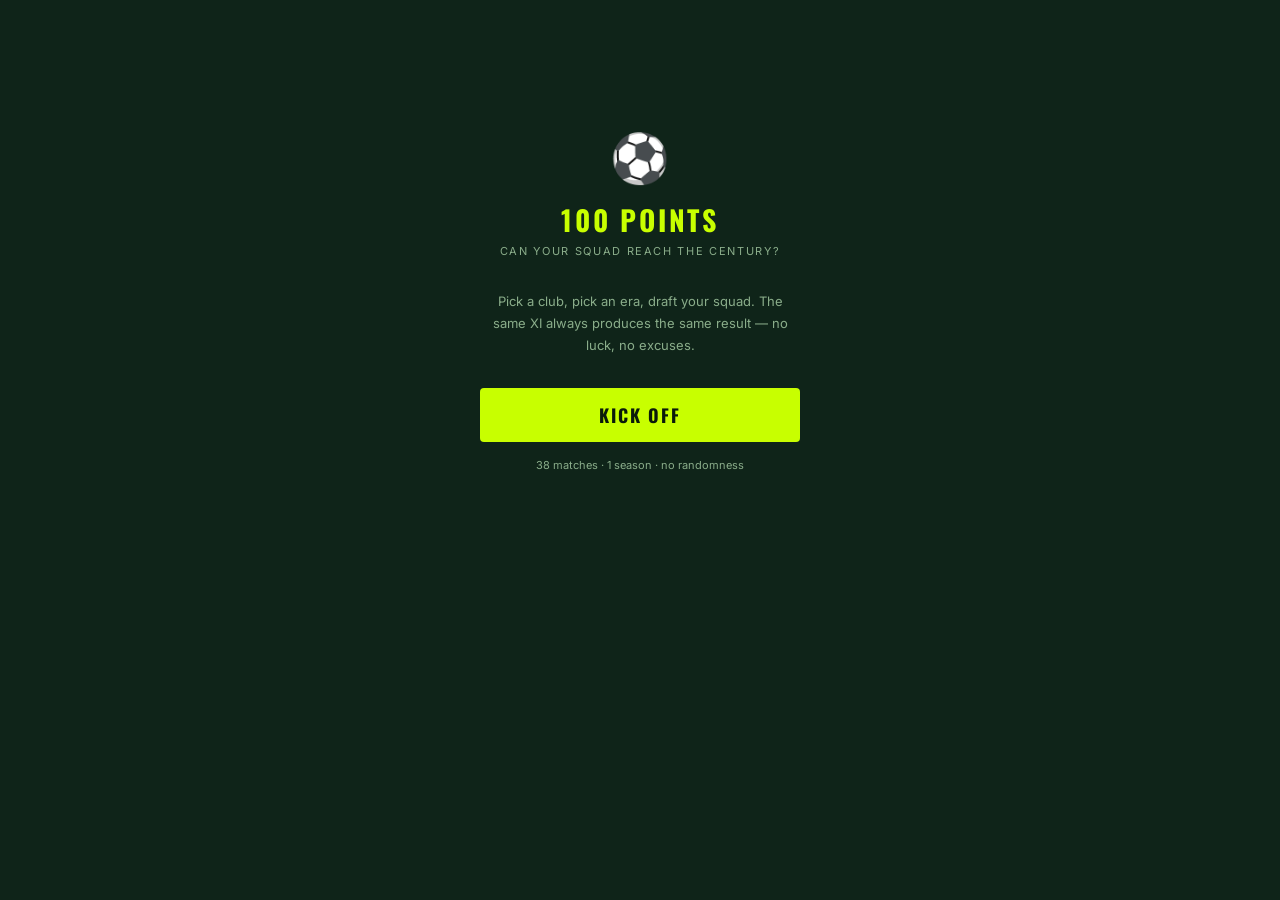
<file: Index.html>
<!DOCTYPE html>
<html>
<head>
<style>
  @import url('https://fonts.googleapis.com/css2?family=Oswald:wght@400;500;600;700&family=Inter:wght@400;500;600&display=swap');
  *{box-sizing:border-box;margin:0;padding:0}
  :root{
    --green:#1a3a2a;--green2:#0f2419;--accent:#c8ff00;--accent2:#a8d400;
    --card-bg:#1e2d20;--card-border:#2e4a30;--text:#f0f4f0;--muted:#8aad8a;
    --gold:#ffd700;--silver:#b0b8c1;--red:#e05555;--blue:#5599e0;
  }
  body{font-family:'Inter',sans-serif;background:var(--green2);color:var(--text);min-height:600px;overflow-x:hidden}
  .screen{display:none;flex-direction:column;align-items:center;padding:24px 16px;min-height:600px;animation:fadeIn 0.4s ease}
  .screen.active{display:flex}
  @keyframes fadeIn{from{opacity:0;transform:translateY(12px)}to{opacity:1;transform:translateY(0)}}
  @keyframes spin{from{transform:rotate(0)}to{transform:rotate(360deg)}}
  @keyframes pulse{0%,100%{transform:scale(1)}50%{transform:scale(1.08)}}
  @keyframes countUp{from{opacity:0;transform:scale(0.7)}to{opacity:1;transform:scale(1)}}
  h1{font-family:'Oswald',sans-serif;letter-spacing:0.05em;text-transform:uppercase}
  .logo{font-family:'Oswald',sans-serif;font-size:28px;font-weight:700;color:var(--accent);letter-spacing:0.1em;text-align:center;margin-bottom:4px}
  .logo-sub{font-size:11px;color:var(--muted);letter-spacing:0.15em;text-transform:uppercase;text-align:center;margin-bottom:32px}
  .big-btn{background:var(--accent);color:#0a1a0a;font-family:'Oswald',sans-serif;font-size:18px;font-weight:700;letter-spacing:0.1em;text-transform:uppercase;border:none;padding:14px 40px;border-radius:4px;cursor:pointer;transition:all 0.15s;width:100%;max-width:320px}
  .big-btn:hover{background:var(--accent2);transform:translateY(-1px)}
  .big-btn:active{transform:scale(0.98)}
  .spin-box{background:var(--card-bg);border:2px solid var(--card-border);border-radius:8px;padding:40px 32px;text-align:center;width:100%;max-width:380px;margin:16px 0}
  .spin-label{font-size:11px;color:var(--muted);letter-spacing:0.15em;text-transform:uppercase;margin-bottom:12px}
  .spin-value{font-family:'Oswald',sans-serif;font-size:40px;font-weight:700;color:var(--accent);min-height:52px;display:flex;align-items:center;justify-content:center;letter-spacing:0.05em}
  .spin-value.spinning{animation:spin 0.15s linear infinite}
  .reroll-btn{background:transparent;border:1px solid var(--card-border);color:var(--muted);font-size:12px;letter-spacing:0.1em;text-transform:uppercase;padding:8px 20px;border-radius:4px;cursor:pointer;margin-top:12px;transition:all 0.2s}
  .reroll-btn:hover:not(:disabled){border-color:var(--accent);color:var(--accent)}
  .reroll-btn:disabled{opacity:0.3;cursor:not-allowed}
  .reroll-btn.used{opacity:0.25;cursor:not-allowed;text-decoration:line-through}
  .flag{font-size:28px;display:block;margin-bottom:8px}
  .cards-grid{display:grid;grid-template-columns:repeat(5,1fr);gap:10px;width:100%;max-width:720px;margin:16px 0}
  .p-card{background:var(--card-bg);border:1.5px solid var(--card-border);border-radius:8px;padding:10px 8px;cursor:pointer;transition:all 0.2s;position:relative;user-select:none}
  .p-card:hover{border-color:var(--accent);transform:translateY(-2px)}
  .p-card.selected{border-color:var(--accent);background:#1e3020;box-shadow:0 0 0 2px var(--accent)}
  .p-card.selected::after{content:'✓';position:absolute;top:4px;right:6px;color:var(--accent);font-size:14px;font-weight:700}
  .p-card.locked{opacity:0.4;cursor:not-allowed;pointer-events:none}
  .pos-badge{font-size:9px;font-weight:700;letter-spacing:0.1em;padding:2px 6px;border-radius:3px;display:inline-block;margin-bottom:6px}
  .pos-GK{background:#e08020;color:#fff}.pos-DEF{background:#205090;color:#fff}
  .pos-MID{background:#206020;color:#fff}.pos-ATT{background:#902020;color:#fff}
  .p-name{font-family:'Oswald',sans-serif;font-size:13px;font-weight:600;line-height:1.2;margin-bottom:8px;min-height:32px}
  .p-stats{font-size:10px;color:var(--muted);line-height:1.8}
  .stat-bar-row{display:flex;align-items:center;gap:4px;margin-bottom:1px}
  .stat-key{width:12px;font-size:9px;color:var(--muted)}
  .stat-bar{height:3px;border-radius:2px;background:#2a4030;flex:1}
  .stat-fill{height:100%;border-radius:2px;background:var(--accent);transition:width 0.3s}
  .formation{display:grid;grid-template-rows:auto auto auto auto;gap:8px;width:100%;max-width:400px;margin:12px 0}
  .form-row{display:flex;justify-content:center;gap:12px}
  .slot{width:72px;height:72px;border:1.5px dashed var(--card-border);border-radius:8px;display:flex;flex-direction:column;align-items:center;justify-content:center;font-size:10px;color:var(--muted);cursor:pointer;transition:all 0.2s;position:relative}
  .slot.filled{border-style:solid;border-color:var(--accent);background:var(--card-bg)}
  .slot.filled .slot-label{display:none}
  .slot-player{font-family:'Oswald',sans-serif;font-size:11px;font-weight:600;color:var(--text);text-align:center;line-height:1.2;padding:4px}
  .slot-pos{font-size:9px;color:var(--muted)}
  .slot-remove{position:absolute;top:2px;right:4px;font-size:10px;color:var(--red);cursor:pointer;background:transparent;border:none;padding:0}
  .info-bar{background:var(--card-bg);border:1px solid var(--card-border);border-radius:6px;padding:10px 16px;font-size:12px;color:var(--muted);text-align:center;margin:8px 0;max-width:720px;width:100%}
  .info-bar span{color:var(--accent);font-weight:600}
  .points-display{font-family:'Oswald',sans-serif;font-size:96px;font-weight:700;color:var(--accent);line-height:1;animation:countUp 0.6s cubic-bezier(0.175,0.885,0.32,1.275);letter-spacing:-2px}
  .grade-badge{font-family:'Oswald',sans-serif;font-size:24px;font-weight:700;padding:8px 28px;border-radius:4px;letter-spacing:0.1em;margin:12px 0}
  .grade-perfect{background:#c8ff00;color:#0a1a0a}
  .grade-legendary{background:#ffd700;color:#0a1a0a}
  .grade-elite{background:#5599e0;color:#fff}
  .grade-great{background:#2e7d32;color:#fff}
  .grade-average{background:#5a5a30;color:#ddd}
  .grade-poor{background:#4a1a1a;color:#ddd}
  .result-row{display:flex;justify-content:space-between;padding:10px 0;border-bottom:1px solid var(--card-border);font-size:14px;max-width:360px;width:100%}
  .result-row:last-child{border-bottom:none}
  .result-key{color:var(--muted)}
  .result-val{font-weight:600;font-family:'Oswald',sans-serif;font-size:16px;letter-spacing:0.05em}
  .pitch-bg{background:repeating-linear-gradient(180deg,var(--green) 0px,var(--green) 20px,var(--green2) 20px,var(--green2) 40px);width:100%;max-width:400px;border-radius:12px;padding:16px;margin:8px 0}
  .section-title{font-family:'Oswald',sans-serif;font-size:13px;font-weight:600;color:var(--muted);letter-spacing:0.15em;text-transform:uppercase;margin-bottom:12px;text-align:center}
  .needs-badge{background:var(--card-bg);border:1px solid var(--accent);color:var(--accent);font-size:10px;padding:3px 8px;border-radius:3px;letter-spacing:0.05em;display:inline-block;margin:2px}
  .country-label{font-size:10px;color:var(--muted);letter-spacing:0.1em;text-transform:uppercase;margin-top:4px}
</style>
</head>
<body>

<div id="s-home" class="screen active">
  <div style="flex:1;display:flex;flex-direction:column;align-items:center;justify-content:center;width:100%">
    <div style="font-size:48px;margin-bottom:12px">⚽</div>
    <div class="logo">100 POINTS</div>
    <div class="logo-sub">Can your squad reach the century?</div>
    <p style="font-size:13px;color:var(--muted);max-width:300px;text-align:center;line-height:1.7;margin-bottom:32px">Pick a club, pick an era, draft your squad. The same XI always produces the same result — no luck, no excuses.</p>
    <button class="big-btn" onclick="startGame()">KICK OFF</button>
    <div style="margin-top:16px;font-size:11px;color:var(--muted);text-align:center">38 matches · 1 season · no randomness</div>
  </div>
</div>

<div id="s-club" class="screen">
  <div class="logo" style="font-size:22px;margin-bottom:4px">SPIN YOUR CLUB</div>
  <div class="logo-sub">Step 1 of 2</div>
  <div class="spin-box">
    <div class="spin-label">Your Club</div>
    <div class="spin-value" id="club-display">?</div>
    <div class="country-label" id="club-country"></div>
  </div>
  <button class="big-btn" id="spin-club-btn" onclick="spinClub()" style="margin-bottom:12px">SPIN CLUB</button>
  <button class="reroll-btn" id="reroll-club-btn" onclick="rerollClub()" disabled>↺ Reroll (1 use)</button>
  <button class="big-btn" id="next-era-btn" onclick="goToEra()" style="display:none;margin-top:16px">NEXT: SPIN ERA →</button>
</div>

<div id="s-era" class="screen">
  <div class="logo" style="font-size:22px;margin-bottom:4px">SPIN YOUR ERA</div>
  <div class="logo-sub" id="era-club-label"></div>
  <div class="spin-box">
    <div class="spin-label">Era</div>
    <div class="spin-value" id="era-display">?</div>
  </div>
  <button class="big-btn" id="spin-era-btn" onclick="spinEra()" style="margin-bottom:12px">SPIN ERA</button>
  <button class="reroll-btn" id="reroll-era-btn" onclick="rerollEra()" disabled>↺ Reroll (1 use)</button>
  <button class="big-btn" id="next-draft-btn" onclick="goToDraft()" style="display:none;margin-top:16px">DRAFT PLAYERS →</button>
</div>

<div id="s-draft" class="screen">
  <div class="logo" style="font-size:22px;margin-bottom:2px">PLAYER DRAFT</div>
  <div class="logo-sub" id="draft-label"></div>
  <div class="info-bar" id="draft-info">Select your <span>Starting XI</span> — 1 GK · 4 DEF · 3 MID · 3 ATT</div>
  <div class="cards-grid" id="cards-grid"></div>
  <button class="big-btn" id="draft-btn" onclick="goToBuild()" style="margin-top:8px;display:none">BUILD YOUR XI →</button>
</div>

<div id="s-build" class="screen">
  <div class="logo" style="font-size:22px;margin-bottom:2px">BUILD YOUR XI</div>
  <div class="logo-sub" id="build-label"></div>
  <div class="info-bar" id="needs-info"></div>

  <div style="display:flex;gap:16px;width:100%;max-width:720px;flex-wrap:wrap;justify-content:center">
    <div style="flex:1;min-width:260px">
      <div class="section-title" style="margin-top:12px">Pitch View</div>
      <div class="pitch-bg">
        <div class="formation" id="formation">
          <div class="form-row" id="row-ATT"></div>
          <div class="form-row" id="row-MID"></div>
          <div class="form-row" id="row-DEF"></div>
          <div class="form-row" id="row-GK"></div>
        </div>
      </div>
    </div>
    <div style="flex:1;min-width:260px">
      <div class="section-title" style="margin-top:12px">Available Players</div>
      <div id="bench-list" style="display:flex;flex-direction:column;gap:6px;max-height:400px;overflow-y:auto"></div>
    </div>
  </div>

  <button class="big-btn" id="simulate-btn" onclick="simulate()" style="margin-top:16px;display:none">PLAY THE SEASON →</button>
</div>

<div id="s-result" class="screen">
  <div class="logo" style="font-size:22px;margin-bottom:2px">SEASON COMPLETE</div>
  <div class="logo-sub" id="result-label"></div>

  <div class="points-display" id="result-points">0</div>
  <div id="result-grade" class="grade-badge"></div>
  <div style="font-size:13px;color:var(--muted);margin-bottom:20px" id="result-pts-label"></div>

  <div style="width:100%;max-width:360px;background:var(--card-bg);border:1px solid var(--card-border);border-radius:8px;padding:16px;margin-bottom:16px">
    <div class="result-row"><span class="result-key">Record</span><span class="result-val" id="result-record"></span></div>
    <div class="result-row"><span class="result-key">Club</span><span class="result-val" id="result-club"></span></div>
    <div class="result-row"><span class="result-key">Era</span><span class="result-val" id="result-era"></span></div>
    <div class="result-row"><span class="result-key">Attack</span><span class="result-val" id="result-atk"></span></div>
    <div class="result-row"><span class="result-key">Midfield</span><span class="result-val" id="result-mid"></span></div>
    <div class="result-row"><span class="result-key">Defence</span><span class="result-val" id="result-def"></span></div>
    <div class="result-row"><span class="result-key">Goalkeeper</span><span class="result-val" id="result-gk"></span></div>
  </div>

  <div id="xi-reveal" style="width:100%;max-width:720px;display:grid;grid-template-columns:repeat(5,1fr);gap:8px;margin-bottom:16px"></div>

  <button class="big-btn" onclick="playAgain()" style="margin-bottom:8px">PLAY AGAIN</button>
</div>

<script>
const CLUBS = [
  {name:"Manchester United",country:"England",flag:"🏴󠁧󠁢󠁥󠁮󠁧󠁿"},
  {name:"Manchester City",country:"England",flag:"🏴󠁧󠁢󠁥󠁮󠁧󠁿"},
  {name:"Liverpool",country:"England",flag:"🏴󠁧󠁢󠁥󠁮󠁧󠁿"},
  {name:"Arsenal",country:"England",flag:"🏴󠁧󠁢󠁥󠁮󠁧󠁿"},
  {name:"Chelsea",country:"England",flag:"🏴󠁧󠁢󠁥󠁮󠁧󠁿"},
  {name:"Tottenham Hotspur",country:"England",flag:"🏴󠁧󠁢󠁥󠁮󠁧󠁿"},
  {name:"Real Madrid",country:"Spain",flag:"🇪🇸"},
  {name:"Barcelona",country:"Spain",flag:"🇪🇸"},
  {name:"Atlético Madrid",country:"Spain",flag:"🇪🇸"},
  {name:"AC Milan",country:"Italy",flag:"🇮🇹"},
  {name:"Juventus",country:"Italy",flag:"🇮🇹"},
  {name:"Inter Milan",country:"Italy",flag:"🇮🇹"},
  {name:"Bayern Munich",country:"Germany",flag:"🇩🇪"},
  {name:"Borussia Dortmund",country:"Germany",flag:"🇩🇪"},
  {name:"Paris Saint-Germain",country:"France",flag:"🇫🇷"}
];

const ERAS = ["1960s","1970s","1980s","1990s","2000s","2010s","2020s"];

const DB = {
  "Manchester United":{
    "1960s":[
      {name:"Alex Stepney",pos:"GK",pace:55,shooting:20,passing:55,defending:80,physical:72},
      {name:"Shay Brennan",pos:"DEF",pace:64,shooting:35,passing:62,defending:78,physical:70},
      {name:"Bill Foulkes",pos:"DEF",pace:58,shooting:30,passing:58,defending:85,physical:82},
      {name:"Nobby Stiles",pos:"MID",pace:65,shooting:52,passing:68,defending:80,physical:78},
      {name:"Bobby Charlton",pos:"MID",pace:72,shooting:86,passing:88,defending:55,physical:74},
      {name:"George Best",pos:"ATT",pace:90,shooting:82,passing:78,defending:40,physical:70},
      {name:"Denis Law",pos:"ATT",pace:80,shooting:90,passing:68,defending:35,physical:78},
      {name:"David Herd",pos:"ATT",pace:72,shooting:80,passing:62,defending:38,physical:72},
      {name:"Tony Dunne",pos:"DEF",pace:68,shooting:28,passing:60,defending:80,physical:72},
      {name:"Pat Crerand",pos:"MID",pace:62,shooting:58,passing:78,defending:68,physical:72}
    ],
    "1990s":[
      {name:"Peter Schmeichel",pos:"GK",pace:52,shooting:25,passing:62,defending:90,physical:86},
      {name:"Gary Neville",pos:"DEF",pace:72,shooting:38,passing:72,defending:84,physical:76},
      {name:"Denis Irwin",pos:"DEF",pace:74,shooting:60,passing:74,defending:82,physical:72},
      {name:"Steve Bruce",pos:"DEF",pace:56,shooting:52,passing:62,defending:86,physical:82},
      {name:"Roy Keane",pos:"MID",pace:74,shooting:62,passing:80,defending:84,physical:90},
      {name:"Paul Scholes",pos:"MID",pace:68,shooting:80,passing:88,defending:60,physical:72},
      {name:"Ryan Giggs",pos:"ATT",pace:90,shooting:74,passing:84,defending:44,physical:76},
      {name:"Eric Cantona",pos:"ATT",pace:72,shooting:88,passing:80,defending:42,physical:82},
      {name:"Andy Cole",pos:"ATT",pace:86,shooting:88,passing:62,defending:28,physical:74},
      {name:"Ole Gunnar Solskjaer",pos:"ATT",pace:80,shooting:84,passing:68,defending:30,physical:66}
    ],
    "2000s":[
      {name:"Edwin van der Sar",pos:"GK",pace:48,shooting:22,passing:64,defending:88,physical:82},
      {name:"Gary Neville",pos:"DEF",pace:68,shooting:36,passing:70,defending:82,physical:72},
      {name:"Rio Ferdinand",pos:"DEF",pace:72,shooting:40,passing:74,defending:88,physical:80},
      {name:"Nemanja Vidic",pos:"DEF",pace:68,shooting:46,passing:62,defending:90,physical:88},
      {name:"Roy Keane",pos:"MID",pace:70,shooting:60,passing:78,defending:82,physical:88},
      {name:"Paul Scholes",pos:"MID",pace:66,shooting:80,passing:90,defending:58,physical:70},
      {name:"Cristiano Ronaldo",pos:"ATT",pace:93,shooting:88,passing:80,defending:30,physical:82},
      {name:"Wayne Rooney",pos:"ATT",pace:82,shooting:88,passing:78,defending:42,physical:84},
      {name:"Ryan Giggs",pos:"ATT",pace:84,shooting:72,passing:82,defending:42,physical:74},
      {name:"Ruud van Nistelrooy",pos:"ATT",pace:80,shooting:92,passing:64,defending:28,physical:78}
    ],
    "2010s":[
      {name:"David de Gea",pos:"GK",pace:50,shooting:22,passing:60,defending:91,physical:78},
      {name:"Antonio Valencia",pos:"DEF",pace:88,shooting:52,passing:68,defending:78,physical:80},
      {name:"Patrice Evra",pos:"DEF",pace:80,shooting:48,passing:72,defending:80,physical:76},
      {name:"Nemanja Vidic",pos:"DEF",pace:66,shooting:44,passing:62,defending:90,physical:88},
      {name:"Wayne Rooney",pos:"MID",pace:78,shooting:88,passing:82,defending:44,physical:82},
      {name:"Michael Carrick",pos:"MID",pace:60,shooting:56,passing:86,defending:68,physical:70},
      {name:"Robin van Persie",pos:"ATT",pace:76,shooting:92,passing:74,defending:30,physical:74},
      {name:"Luis Nani",pos:"ATT",pace:90,shooting:74,passing:74,defending:34,physical:72},
      {name:"Park Ji-sung",pos:"MID",pace:80,shooting:64,passing:72,defending:72,physical:80},
      {name:"Javier Hernandez",pos:"ATT",pace:86,shooting:86,passing:60,defending:26,physical:70}
    ]
  },
  "Manchester City":{
    "2010s":[
      {name:"Ederson",pos:"GK",pace:60,shooting:28,passing:78,defending:88,physical:78},
      {name:"Kyle Walker",pos:"DEF",pace:92,shooting:52,passing:72,defending:80,physical:78},
      {name:"Vincent Kompany",pos:"DEF",pace:70,shooting:52,passing:70,defending:90,physical:86},
      {name:"Nicolás Otamendi",pos:"DEF",pace:72,shooting:48,passing:68,defending:86,physical:84},
      {name:"Kevin De Bruyne",pos:"MID",pace:76,shooting:82,passing:96,defending:60,physical:78},
      {name:"David Silva",pos:"MID",pace:74,shooting:74,passing:90,defending:52,physical:68},
      {name:"Fernandinho",pos:"MID",pace:74,shooting:62,passing:78,defending:84,physical:80},
      {name:"Leroy Sané",pos:"ATT",pace:95,shooting:78,passing:74,defending:30,physical:68},
      {name:"Raheem Sterling",pos:"ATT",pace:92,shooting:80,passing:74,defending:34,physical:70},
      {name:"Sergio Agüero",pos:"ATT",pace:86,shooting:94,passing:70,defending:24,physical:78}
    ],
    "2020s":[
      {name:"Ederson",pos:"GK",pace:62,shooting:30,passing:80,defending:89,physical:78},
      {name:"Joao Cancelo",pos:"DEF",pace:82,shooting:60,passing:82,defending:80,physical:72},
      {name:"Rúben Dias",pos:"DEF",pace:72,shooting:44,passing:72,defending:92,physical:84},
      {name:"Aymeric Laporte",pos:"DEF",pace:70,shooting:46,passing:78,defending:88,physical:80},
      {name:"Kevin De Bruyne",pos:"MID",pace:74,shooting:84,passing:98,defending:58,physical:76},
      {name:"Bernardo Silva",pos:"MID",pace:78,shooting:74,passing:88,defending:62,physical:72},
      {name:"Rodri",pos:"MID",pace:68,shooting:66,passing:84,defending:88,physical:80},
      {name:"Phil Foden",pos:"ATT",pace:82,shooting:84,passing:84,defending:38,physical:72},
      {name:"Riyad Mahrez",pos:"ATT",pace:82,shooting:84,passing:78,defending:30,physical:64},
      {name:"Erling Haaland",pos:"ATT",pace:89,shooting:98,passing:62,defending:22,physical:90}
    ]
  },
  "Liverpool":{
    "2010s":[
      {name:"Alisson Becker",pos:"GK",pace:56,shooting:24,passing:72,defending:91,physical:80},
      {name:"Trent Alexander-Arnold",pos:"DEF",pace:80,shooting:64,passing:90,defending:74,physical:70},
      {name:"Andrew Robertson",pos:"DEF",pace:82,shooting:52,passing:82,defending:80,physical:76},
      {name:"Virgil van Dijk",pos:"DEF",pace:76,shooting:58,passing:78,defending:95,physical:90},
      {name:"Georginio Wijnaldum",pos:"MID",pace:76,shooting:70,passing:80,defending:70,physical:78},
      {name:"Jordan Henderson",pos:"MID",pace:72,shooting:62,passing:78,defending:74,physical:80},
      {name:"Mohamed Salah",pos:"ATT",pace:93,shooting:92,passing:76,defending:34,physical:72},
      {name:"Sadio Mané",pos:"ATT",pace:91,shooting:86,passing:74,defending:38,physical:76},
      {name:"Roberto Firmino",pos:"ATT",pace:78,shooting:80,passing:82,defending:44,physical:74},
      {name:"Fabinho",pos:"MID",pace:74,shooting:58,passing:76,defending:86,physical:82}
    ],
    "2000s":[
      {name:"Jerzy Dudek",pos:"GK",pace:48,shooting:18,passing:55,defending:83,physical:75},
      {name:"Steve Finnan",pos:"DEF",pace:74,shooting:44,passing:66,defending:78,physical:72},
      {name:"Jamie Carragher",pos:"DEF",pace:60,shooting:34,passing:64,defending:86,physical:80},
      {name:"Sami Hyypiä",pos:"DEF",pace:62,shooting:48,passing:66,defending:86,physical:82},
      {name:"Steven Gerrard",pos:"MID",pace:78,shooting:82,passing:86,defending:72,physical:86},
      {name:"Xabi Alonso",pos:"MID",pace:66,shooting:72,passing:90,defending:68,physical:72},
      {name:"Luis Garcia",pos:"MID",pace:74,shooting:72,passing:76,defending:58,physical:68},
      {name:"Michael Owen",pos:"ATT",pace:90,shooting:90,passing:68,defending:26,physical:70},
      {name:"Emile Heskey",pos:"ATT",pace:78,shooting:72,passing:64,defending:36,physical:86},
      {name:"Harry Kewell",pos:"ATT",pace:80,shooting:76,passing:74,defending:36,physical:70}
    ]
  },
  "Arsenal":{
    "2000s":[
      {name:"Jens Lehmann",pos:"GK",pace:48,shooting:20,passing:60,defending:85,physical:80},
      {name:"Lauren",pos:"DEF",pace:72,shooting:46,passing:68,defending:80,physical:74},
      {name:"Ashley Cole",pos:"DEF",pace:84,shooting:50,passing:72,defending:84,physical:74},
      {name:"Sol Campbell",pos:"DEF",pace:74,shooting:46,passing:66,defending:90,physical:88},
      {name:"Patrick Vieira",pos:"MID",pace:78,shooting:68,passing:80,defending:82,physical:90},
      {name:"Robert Pires",pos:"MID",pace:80,shooting:76,passing:80,defending:44,physical:68},
      {name:"Freddie Ljungberg",pos:"MID",pace:82,shooting:74,passing:72,defending:54,physical:72},
      {name:"Thierry Henry",pos:"ATT",pace:93,shooting:92,passing:80,defending:30,physical:78},
      {name:"Dennis Bergkamp",pos:"ATT",pace:68,shooting:86,passing:88,defending:32,physical:68},
      {name:"Sylvain Wiltord",pos:"ATT",pace:86,shooting:78,passing:68,defending:32,physical:72}
    ],
    "2010s":[
      {name:"Petr Cech",pos:"GK",pace:45,shooting:18,passing:60,defending:88,physical:82},
      {name:"Héctor Bellerín",pos:"DEF",pace:90,shooting:52,passing:68,defending:76,physical:70},
      {name:"Nacho Monreal",pos:"DEF",pace:76,shooting:46,passing:70,defending:80,physical:72},
      {name:"Laurent Koscielny",pos:"DEF",pace:74,shooting:44,passing:66,defending:86,physical:78},
      {name:"Santi Cazorla",pos:"MID",pace:72,shooting:78,passing:88,defending:52,physical:66},
      {name:"Mesut Özil",pos:"MID",pace:72,shooting:74,passing:92,defending:30,physical:60},
      {name:"Aaron Ramsey",pos:"MID",pace:78,shooting:74,passing:80,defending:64,physical:74},
      {name:"Alexis Sánchez",pos:"ATT",pace:86,shooting:86,passing:78,defending:44,physical:78},
      {name:"Olivier Giroud",pos:"ATT",pace:68,shooting:84,passing:68,defending:34,physical:82},
      {name:"Theo Walcott",pos:"ATT",pace:94,shooting:76,passing:66,defending:26,physical:68}
    ],
    "2020s":[
      {name:"David Raya",pos:"GK",pace:54,shooting:22,passing:72,defending:86,physical:76},
      {name:"Ben White",pos:"DEF",pace:74,shooting:48,passing:74,defending:84,physical:76},
      {name:"Oleksandr Zinchenko",pos:"DEF",pace:72,shooting:56,passing:80,defending:78,physical:70},
      {name:"William Saliba",pos:"DEF",pace:78,shooting:46,passing:76,defending:90,physical:82},
      {name:"Martin Ødegaard",pos:"MID",pace:72,shooting:78,passing:90,defending:52,physical:66},
      {name:"Thomas Partey",pos:"MID",pace:72,shooting:64,passing:78,defending:84,physical:82},
      {name:"Bukayo Saka",pos:"ATT",pace:86,shooting:82,passing:82,defending:44,physical:70},
      {name:"Gabriel Martinelli",pos:"ATT",pace:90,shooting:80,passing:72,defending:36,physical:72},
      {name:"Leandro Trossard",pos:"ATT",pace:78,shooting:78,passing:76,defending:36,physical:70},
      {name:"Kai Havertz",pos:"ATT",pace:74,shooting:78,passing:74,defending:40,physical:76}
    ]
  },
  "Chelsea":{
    "2000s":[
      {name:"Petr Cech",pos:"GK",pace:44,shooting:18,passing:62,defending:91,physical:84},
      {name:"Paulo Ferreira",pos:"DEF",pace:74,shooting:42,passing:66,defending:80,physical:72},
      {name:"Ashley Cole",pos:"DEF",pace:86,shooting:52,passing:72,defending:86,physical:74},
      {name:"John Terry",pos:"DEF",pace:60,shooting:52,passing:66,defending:92,physical:88},
      {name:"Frank Lampard",pos:"MID",pace:70,shooting:88,passing:82,defending:64,physical:82},
      {name:"Claude Makelele",pos:"MID",pace:66,shooting:52,passing:72,defending:86,physical:80},
      {name:"Joe Cole",pos:"MID",pace:80,shooting:70,passing:76,defending:44,physical:70},
      {name:"Didier Drogba",pos:"ATT",pace:80,shooting:90,passing:64,defending:32,physical:90},
      {name:"Arjen Robben",pos:"ATT",pace:90,shooting:80,passing:74,defending:30,physical:68},
      {name:"Damien Duff",pos:"ATT",pace:88,shooting:72,passing:70,defending:34,physical:70}
    ],
    "2010s":[
      {name:"Thibaut Courtois",pos:"GK",pace:52,shooting:20,passing:60,defending:90,physical:86},
      {name:"Branislav Ivanovic",pos:"DEF",pace:70,shooting:58,passing:66,defending:84,physical:80},
      {name:"Gary Cahill",pos:"DEF",pace:66,shooting:50,passing:64,defending:86,physical:82},
      {name:"César Azpilicueta",pos:"DEF",pace:72,shooting:48,passing:72,defending:84,physical:76},
      {name:"N'Golo Kanté",pos:"MID",pace:80,shooting:62,passing:72,defending:90,physical:80},
      {name:"Eden Hazard",pos:"ATT",pace:88,shooting:84,passing:82,defending:36,physical:74},
      {name:"Oscar",pos:"MID",pace:76,shooting:74,passing:80,defending:54,physical:70},
      {name:"Willian",pos:"ATT",pace:82,shooting:74,passing:76,defending:40,physical:72},
      {name:"Diego Costa",pos:"ATT",pace:82,shooting:88,passing:62,defending:38,physical:86},
      {name:"Pedro",pos:"ATT",pace:84,shooting:80,passing:74,defending:36,physical:70}
    ]
  },
  "Tottenham Hotspur":{
    "2010s":[
      {name:"Hugo Lloris",pos:"GK",pace:50,shooting:20,passing:62,defending:88,physical:78},
      {name:"Kyle Walker",pos:"DEF",pace:90,shooting:50,passing:68,defending:78,physical:76},
      {name:"Ben Davies",pos:"DEF",pace:72,shooting:42,passing:68,defending:78,physical:72},
      {name:"Toby Alderweireld",pos:"DEF",pace:70,shooting:48,passing:74,defending:88,physical:80},
      {name:"Dele Alli",pos:"MID",pace:76,shooting:78,passing:78,defending:56,physical:76},
      {name:"Christian Eriksen",pos:"MID",pace:70,shooting:74,passing:90,defending:50,physical:66},
      {name:"Moussa Sissoko",pos:"MID",pace:84,shooting:62,passing:68,defending:66,physical:84},
      {name:"Harry Kane",pos:"ATT",pace:70,shooting:94,passing:80,defending:38,physical:86},
      {name:"Son Heung-min",pos:"ATT",pace:88,shooting:88,passing:76,defending:36,physical:72},
      {name:"Lucas Moura",pos:"ATT",pace:86,shooting:76,passing:68,defending:32,physical:68}
    ],
    "2000s":[
      {name:"Paul Robinson",pos:"GK",pace:46,shooting:16,passing:55,defending:82,physical:78},
      {name:"Michael Dawson",pos:"DEF",pace:64,shooting:40,passing:62,defending:82,physical:80},
      {name:"Ledley King",pos:"DEF",pace:70,shooting:44,passing:64,defending:88,physical:82},
      {name:"Pascal Chimbonda",pos:"DEF",pace:80,shooting:44,passing:64,defending:78,physical:74},
      {name:"Jermaine Jenas",pos:"MID",pace:78,shooting:68,passing:74,defending:66,physical:74},
      {name:"Aaron Lennon",pos:"ATT",pace:93,shooting:66,passing:66,defending:32,physical:68},
      {name:"Robbie Keane",pos:"ATT",pace:76,shooting:82,passing:68,defending:30,physical:70},
      {name:"Dimitar Berbatov",pos:"ATT",pace:72,shooting:86,passing:74,defending:28,physical:74},
      {name:"Steed Malbranque",pos:"MID",pace:74,shooting:66,passing:72,defending:52,physical:68},
      {name:"Teemu Tainio",pos:"MID",pace:72,shooting:58,passing:70,defending:66,physical:74}
    ]
  },
  "Real Madrid":{
    "2000s":[
      {name:"Iker Casillas",pos:"GK",pace:52,shooting:22,passing:62,defending:91,physical:78},
      {name:"Michel Salgado",pos:"DEF",pace:78,shooting:46,passing:66,defending:80,physical:74},
      {name:"Roberto Carlos",pos:"DEF",pace:84,shooting:72,passing:74,defending:78,physical:78},
      {name:"Fernando Hierro",pos:"DEF",pace:60,shooting:64,passing:68,defending:88,physical:84},
      {name:"Zinedine Zidane",pos:"MID",pace:72,shooting:78,passing:96,defending:50,physical:74},
      {name:"Luis Figo",pos:"ATT",pace:82,shooting:78,passing:84,defending:44,physical:74},
      {name:"Steve McManaman",pos:"MID",pace:82,shooting:68,passing:74,defending:48,physical:70},
      {name:"Ronaldo Nazário",pos:"ATT",pace:90,shooting:94,passing:74,defending:22,physical:82},
      {name:"Raúl",pos:"ATT",pace:76,shooting:88,passing:74,defending:34,physical:72},
      {name:"David Beckham",pos:"MID",pace:74,shooting:76,passing:92,defending:54,physical:68}
    ],
    "2010s":[
      {name:"Keylor Navas",pos:"GK",pace:54,shooting:20,passing:58,defending:86,physical:78},
      {name:"Dani Carvajal",pos:"DEF",pace:84,shooting:54,passing:74,defending:82,physical:74},
      {name:"Marcelo",pos:"DEF",pace:82,shooting:60,passing:80,defending:74,physical:74},
      {name:"Sergio Ramos",pos:"DEF",pace:72,shooting:64,passing:72,defending:92,physical:86},
      {name:"Luka Modric",pos:"MID",pace:74,shooting:72,passing:90,defending:66,physical:70},
      {name:"Toni Kroos",pos:"MID",pace:64,shooting:74,passing:94,defending:60,physical:70},
      {name:"Gareth Bale",pos:"ATT",pace:94,shooting:84,passing:72,defending:30,physical:76},
      {name:"Cristiano Ronaldo",pos:"ATT",pace:89,shooting:96,passing:78,defending:28,physical:84},
      {name:"Karim Benzema",pos:"ATT",pace:78,shooting:86,passing:80,defending:32,physical:80},
      {name:"Isco",pos:"MID",pace:74,shooting:74,passing:86,defending:42,physical:64}
    ],
    "2020s":[
      {name:"Thibaut Courtois",pos:"GK",pace:52,shooting:22,passing:64,defending:91,physical:86},
      {name:"Dani Carvajal",pos:"DEF",pace:78,shooting:52,passing:72,defending:84,physical:74},
      {name:"Ferland Mendy",pos:"DEF",pace:82,shooting:48,passing:70,defending:82,physical:78},
      {name:"Éder Militão",pos:"DEF",pace:80,shooting:44,passing:68,defending:88,physical:82},
      {name:"Luka Modric",pos:"MID",pace:70,shooting:68,passing:88,defending:64,physical:68},
      {name:"Toni Kroos",pos:"MID",pace:62,shooting:72,passing:92,defending:58,physical:68},
      {name:"Federico Valverde",pos:"MID",pace:84,shooting:72,passing:78,defending:72,physical:78},
      {name:"Vinicius Jr",pos:"ATT",pace:96,shooting:84,passing:74,defending:28,physical:70},
      {name:"Rodrygo",pos:"ATT",pace:86,shooting:80,passing:74,defending:30,physical:66},
      {name:"Karim Benzema",pos:"ATT",pace:74,shooting:92,passing:82,defending:32,physical:80}
    ]
  },
  "Barcelona":{
    "2000s":[
      {name:"Víctor Valdés",pos:"GK",pace:52,shooting:20,passing:64,defending:85,physical:76},
      {name:"Carles Puyol",pos:"DEF",pace:72,shooting:44,passing:66,defending:88,physical:86},
      {name:"Gianluca Zambrotta",pos:"DEF",pace:80,shooting:48,passing:68,defending:82,physical:78},
      {name:"Lilian Thuram",pos:"DEF",pace:74,shooting:38,passing:66,defending:86,physical:80},
      {name:"Xavi",pos:"MID",pace:70,shooting:68,passing:94,defending:56,physical:68},
      {name:"Andrés Iniesta",pos:"MID",pace:76,shooting:72,passing:90,defending:52,physical:68},
      {name:"Deco",pos:"MID",pace:72,shooting:72,passing:82,defending:58,physical:72},
      {name:"Ronaldinho",pos:"ATT",pace:80,shooting:82,passing:86,defending:32,physical:72},
      {name:"Samuel Eto'o",pos:"ATT",pace:90,shooting:88,passing:68,defending:26,physical:76},
      {name:"Ludovic Giuly",pos:"ATT",pace:82,shooting:72,passing:68,defending:30,physical:66}
    ],
    "2010s":[
      {name:"Marc-André ter Stegen",pos:"GK",pace:54,shooting:22,passing:70,defending:89,physical:78},
      {name:"Dani Alves",pos:"DEF",pace:84,shooting:62,passing:82,defending:78,physical:74},
      {name:"Jordi Alba",pos:"DEF",pace:90,shooting:50,passing:78,defending:78,physical:70},
      {name:"Gerard Piqué",pos:"DEF",pace:72,shooting:52,passing:72,defending:88,physical:82},
      {name:"Xavi",pos:"MID",pace:68,shooting:64,passing:96,defending:56,physical:66},
      {name:"Andrés Iniesta",pos:"MID",pace:74,shooting:70,passing:92,defending:50,physical:66},
      {name:"Sergio Busquets",pos:"MID",pace:64,shooting:56,passing:84,defending:82,physical:72},
      {name:"Lionel Messi",pos:"ATT",pace:88,shooting:96,passing:88,defending:30,physical:68},
      {name:"Neymar",pos:"ATT",pace:91,shooting:84,passing:82,defending:28,physical:66},
      {name:"Luis Suárez",pos:"ATT",pace:82,shooting:92,passing:74,defending:32,physical:82}
    ]
  },
  "Atlético Madrid":{
    "2010s":[
      {name:"Jan Oblak",pos:"GK",pace:50,shooting:20,passing:58,defending:92,physical:82},
      {name:"Juanfran",pos:"DEF",pace:76,shooting:46,passing:66,defending:80,physical:72},
      {name:"Filipe Luís",pos:"DEF",pace:78,shooting:48,passing:72,defending:82,physical:72},
      {name:"Diego Godín",pos:"DEF",pace:70,shooting:48,passing:64,defending:90,physical:88},
      {name:"Gabi",pos:"MID",pace:70,shooting:60,passing:74,defending:78,physical:80},
      {name:"Koke",pos:"MID",pace:72,shooting:64,passing:82,defending:68,physical:72},
      {name:"Saúl Ñíguez",pos:"MID",pace:74,shooting:70,passing:76,defending:70,physical:78},
      {name:"Diego Costa",pos:"ATT",pace:78,shooting:86,passing:60,defending:36,physical:86},
      {name:"Antoine Griezmann",pos:"ATT",pace:80,shooting:88,passing:78,defending:36,physical:74},
      {name:"Arda Turan",pos:"ATT",pace:74,shooting:72,passing:76,defending:46,physical:74}
    ]
  },
  "AC Milan":{
    "2000s":[
      {name:"Dida",pos:"GK",pace:50,shooting:18,passing:58,defending:86,physical:80},
      {name:"Cafu",pos:"DEF",pace:84,shooting:52,passing:72,defending:80,physical:78},
      {name:"Paolo Maldini",pos:"DEF",pace:74,shooting:44,passing:72,defending:92,physical:80},
      {name:"Alessandro Costacurta",pos:"DEF",pace:66,shooting:38,passing:64,defending:88,physical:80},
      {name:"Clarence Seedorf",pos:"MID",pace:74,shooting:74,passing:82,defending:62,physical:76},
      {name:"Andrea Pirlo",pos:"MID",pace:60,shooting:72,passing:94,defending:54,physical:66},
      {name:"Gennaro Gattuso",pos:"MID",pace:72,shooting:58,passing:68,defending:84,physical:84},
      {name:"Kaká",pos:"ATT",pace:84,shooting:86,passing:84,defending:30,physical:74},
      {name:"Andriy Shevchenko",pos:"ATT",pace:88,shooting:92,passing:66,defending:24,physical:76},
      {name:"Filippo Inzaghi",pos:"ATT",pace:74,shooting:88,passing:56,defending:22,physical:70}
    ],
    "1990s":[
      {name:"Sebastiano Rossi",pos:"GK",pace:46,shooting:16,passing:54,defending:83,physical:78},
      {name:"Mauro Tassotti",pos:"DEF",pace:66,shooting:36,passing:62,defending:84,physical:78},
      {name:"Paolo Maldini",pos:"DEF",pace:82,shooting:48,passing:72,defending:90,physical:80},
      {name:"Alessandro Costacurta",pos:"DEF",pace:70,shooting:40,passing:64,defending:88,physical:78},
      {name:"Zvonimir Boban",pos:"MID",pace:72,shooting:70,passing:80,defending:66,physical:78},
      {name:"Demetrio Albertini",pos:"MID",pace:62,shooting:66,passing:82,defending:56,physical:66},
      {name:"Marcel Desailly",pos:"MID",pace:74,shooting:56,passing:68,defending:86,physical:84},
      {name:"George Weah",pos:"ATT",pace:90,shooting:88,passing:70,defending:28,physical:82},
      {name:"Roberto Baggio",pos:"ATT",pace:72,shooting:88,passing:82,defending:28,physical:66},
      {name:"Zvonimir Boban",pos:"MID",pace:72,shooting:68,passing:78,defending:68,physical:76}
    ]
  },
  "Juventus":{
    "1990s":[
      {name:"Angelo Peruzzi",pos:"GK",pace:46,shooting:18,passing:56,defending:84,physical:78},
      {name:"Ciro Ferrara",pos:"DEF",pace:68,shooting:40,passing:62,defending:86,physical:80},
      {name:"Mark Iuliano",pos:"DEF",pace:66,shooting:36,passing:60,defending:82,physical:80},
      {name:"Alessandro Del Piero",pos:"ATT",pace:76,shooting:88,passing:78,defending:30,physical:68},
      {name:"Zinedine Zidane",pos:"MID",pace:70,shooting:76,passing:94,defending:48,physical:72},
      {name:"Edgar Davids",pos:"MID",pace:76,shooting:64,passing:72,defending:80,physical:82},
      {name:"Didier Deschamps",pos:"MID",pace:66,shooting:52,passing:74,defending:78,physical:78},
      {name:"Christian Vieri",pos:"ATT",pace:80,shooting:88,passing:56,defending:30,physical:88},
      {name:"Antonio Conte",pos:"MID",pace:68,shooting:62,passing:70,defending:70,physical:76},
      {name:"Gianluca Pessotto",pos:"DEF",pace:72,shooting:40,passing:64,defending:80,physical:74}
    ],
    "2010s":[
      {name:"Gianluigi Buffon",pos:"GK",pace:44,shooting:18,passing:56,defending:91,physical:82},
      {name:"Dani Alves",pos:"DEF",pace:82,shooting:60,passing:80,defending:76,physical:72},
      {name:"Leonardo Bonucci",pos:"DEF",pace:68,shooting:54,passing:76,defending:88,physical:80},
      {name:"Giorgio Chiellini",pos:"DEF",pace:70,shooting:48,passing:66,defending:92,physical:86},
      {name:"Miralem Pjanic",pos:"MID",pace:68,shooting:72,passing:88,defending:56,physical:68},
      {name:"Sami Khedira",pos:"MID",pace:72,shooting:66,passing:74,defending:72,physical:80},
      {name:"Paul Pogba",pos:"MID",pace:78,shooting:74,passing:80,defending:60,physical:82},
      {name:"Cristiano Ronaldo",pos:"ATT",pace:87,shooting:94,passing:76,defending:26,physical:82},
      {name:"Paulo Dybala",pos:"ATT",pace:78,shooting:86,passing:76,defending:28,physical:68},
      {name:"Gonzalo Higuaín",pos:"ATT",pace:76,shooting:90,passing:66,defending:26,physical:78}
    ]
  },
  "Inter Milan":{
    "2000s":[
      {name:"Júlio César",pos:"GK",pace:50,shooting:18,passing:58,defending:87,physical:80},
      {name:"Maicon",pos:"DEF",pace:82,shooting:56,passing:70,defending:82,physical:78},
      {name:"Iván Córdoba",pos:"DEF",pace:70,shooting:42,passing:62,defending:86,physical:82},
      {name:"Walter Samuel",pos:"DEF",pace:72,shooting:42,passing:62,defending:86,physical:82},
      {name:"Esteban Cambiasso",pos:"MID",pace:66,shooting:60,passing:76,defending:80,physical:76},
      {name:"Patrick Vieira",pos:"MID",pace:74,shooting:62,passing:78,defending:82,physical:86},
      {name:"Dejan Stanković",pos:"MID",pace:74,shooting:68,passing:78,defending:72,physical:78},
      {name:"Diego Milito",pos:"ATT",pace:76,shooting:88,passing:66,defending:26,physical:76},
      {name:"Zlatan Ibrahimović",pos:"ATT",pace:80,shooting:90,passing:72,defending:26,physical:86},
      {name:"Samuel Eto'o",pos:"ATT",pace:88,shooting:86,passing:66,defending:26,physical:76}
    ]
  },
  "Bayern Munich":{
    "2010s":[
      {name:"Manuel Neuer",pos:"GK",pace:60,shooting:26,passing:70,defending:94,physical:86},
      {name:"Philipp Lahm",pos:"DEF",pace:80,shooting:56,passing:82,defending:86,physical:72},
      {name:"David Alaba",pos:"DEF",pace:78,shooting:60,passing:80,defending:84,physical:74},
      {name:"Jerome Boateng",pos:"DEF",pace:74,shooting:48,passing:70,defending:88,physical:82},
      {name:"Thomas Müller",pos:"MID",pace:74,shooting:80,passing:82,defending:52,physical:72},
      {name:"Franck Ribéry",pos:"ATT",pace:88,shooting:78,passing:80,defending:36,physical:72},
      {name:"Arjen Robben",pos:"ATT",pace:87,shooting:86,passing:76,defending:28,physical:70},
      {name:"Robert Lewandowski",pos:"ATT",pace:78,shooting:96,passing:70,defending:26,physical:82},
      {name:"Thiago Alcântara",pos:"MID",pace:70,shooting:68,passing:90,defending:58,physical:68},
      {name:"Bastian Schweinsteiger",pos:"MID",pace:70,shooting:70,passing:82,defending:74,physical:80}
    ],
    "2020s":[
      {name:"Manuel Neuer",pos:"GK",pace:56,shooting:22,passing:68,defending:92,physical:84},
      {name:"Benjamin Pavard",pos:"DEF",pace:76,shooting:50,passing:70,defending:82,physical:76},
      {name:"Alphonso Davies",pos:"DEF",pace:97,shooting:48,passing:74,defending:76,physical:72},
      {name:"Lucas Hernandez",pos:"DEF",pace:74,shooting:44,passing:68,defending:84,physical:80},
      {name:"Joshua Kimmich",pos:"MID",pace:74,shooting:70,passing:90,defending:80,physical:74},
      {name:"Leon Goretzka",pos:"MID",pace:76,shooting:72,passing:78,defending:72,physical:82},
      {name:"Thomas Müller",pos:"MID",pace:68,shooting:74,passing:80,defending:48,physical:70},
      {name:"Kingsley Coman",pos:"ATT",pace:92,shooting:76,passing:72,defending:30,physical:68},
      {name:"Serge Gnabry",pos:"ATT",pace:90,shooting:82,passing:72,defending:32,physical:70},
      {name:"Robert Lewandowski",pos:"ATT",pace:74,shooting:98,passing:72,defending:24,physical:82}
    ]
  },
  "Borussia Dortmund":{
    "2010s":[
      {name:"Roman Weidenfeller",pos:"GK",pace:48,shooting:16,passing:58,defending:83,physical:78},
      {name:"Łukasz Piszczek",pos:"DEF",pace:80,shooting:52,passing:68,defending:80,physical:76},
      {name:"Marcel Schmelzer",pos:"DEF",pace:78,shooting:44,passing:68,defending:78,physical:72},
      {name:"Mats Hummels",pos:"DEF",pace:70,shooting:48,passing:72,defending:88,physical:82},
      {name:"Ilkay Gündoğan",pos:"MID",pace:72,shooting:72,passing:82,defending:64,physical:70},
      {name:"Sven Bender",pos:"MID",pace:74,shooting:58,passing:72,defending:78,physical:78},
      {name:"Marco Reus",pos:"ATT",pace:86,shooting:82,passing:78,defending:34,physical:72},
      {name:"Robert Lewandowski",pos:"ATT",pace:78,shooting:92,passing:68,defending:26,physical:80},
      {name:"Mario Götze",pos:"ATT",pace:78,shooting:78,passing:80,defending:36,physical:68},
      {name:"Kevin Großkreutz",pos:"ATT",pace:78,shooting:66,passing:70,defending:42,physical:72}
    ]
  },
  "Paris Saint-Germain":{
    "2010s":[
      {name:"Keylor Navas",pos:"GK",pace:54,shooting:20,passing:58,defending:88,physical:78},
      {name:"Thilo Kehrer",pos:"DEF",pace:76,shooting:46,passing:66,defending:80,physical:76},
      {name:"Juan Bernat",pos:"DEF",pace:76,shooting:44,passing:70,defending:78,physical:70},
      {name:"Marquinhos",pos:"DEF",pace:76,shooting:50,passing:72,defending:88,physical:78},
      {name:"Marco Verratti",pos:"MID",pace:72,shooting:64,passing:88,defending:66,physical:68},
      {name:"Blaise Matuidi",pos:"MID",pace:78,shooting:64,passing:72,defending:74,physical:82},
      {name:"Angel Di María",pos:"ATT",pace:90,shooting:78,passing:82,defending:30,physical:68},
      {name:"Kylian Mbappé",pos:"ATT",pace:97,shooting:88,passing:78,defending:28,physical:74},
      {name:"Neymar",pos:"ATT",pace:89,shooting:86,passing:84,defending:26,physical:68},
      {name:"Edinson Cavani",pos:"ATT",pace:80,shooting:92,passing:66,defending:28,physical:78}
    ],
    "2020s":[
      {name:"Gianluigi Donnarumma",pos:"GK",pace:52,shooting:20,passing:62,defending:90,physical:82},
      {name:"Achraf Hakimi",pos:"DEF",pace:90,shooting:58,passing:76,defending:76,physical:74},
      {name:"Presnel Kimpembe",pos:"DEF",pace:74,shooting:44,passing:66,defending:82,physical:80},
      {name:"Sergio Ramos",pos:"DEF",pace:64,shooting:58,passing:68,defending:86,physical:82},
      {name:"Verratti",pos:"MID",pace:68,shooting:60,passing:86,defending:64,physical:66},
      {name:"Danilo Pereira",pos:"MID",pace:68,shooting:56,passing:70,defending:78,physical:80},
      {name:"Vitinha",pos:"MID",pace:74,shooting:66,passing:82,defending:62,physical:68},
      {name:"Kylian Mbappé",pos:"ATT",pace:98,shooting:92,passing:80,defending:30,physical:76},
      {name:"Lionel Messi",pos:"ATT",pace:78,shooting:90,passing:90,defending:26,physical:62},
      {name:"Neymar",pos:"ATT",pace:86,shooting:84,passing:82,defending:24,physical:64}
    ]
  }
};

function getFallback(club, era) {
  const eraOrder = ["2020s","2010s","2000s","1990s","1980s","1970s","1960s"];
  const clubData = DB[club];
  if (!clubData) return null;
  const idx = eraOrder.indexOf(era);
  for (let i = idx; i < eraOrder.length; i++) {
    if (clubData[eraOrder[i]]) return {era: eraOrder[i], players: clubData[eraOrder[i]]};
  }
  for (let i = idx - 1; i >= 0; i--) {
    if (clubData[eraOrder[i]]) return {era: eraOrder[i], players: clubData[eraOrder[i]]};
  }
  return null;
}

let state = {
  club: null, era: null,
  clubRerolled: false, eraRerolled: false,
  clubSpun: false, eraSpun: false,
  players: [], selected: [],
  xi: {GK: [], DEF: [], MID: [], ATT: []}
};

function rand(arr) { return arr[Math.floor(Math.random() * arr.length)]; }

function show(id) {
  document.querySelectorAll('.screen').forEach(s => s.classList.remove('active'));
  document.getElementById(id).classList.add('active');
}

function startGame() {
  state = {club:null,era:null,clubRerolled:false,eraRerolled:false,clubSpun:false,eraSpun:false,players:[],selected:[],xi:{GK:[],DEF:[],MID:[],ATT:[]}};
  show('s-club');
}

let spinInterval = null;
function animateSpin(elId, arr, duration, cb) {
  const el = document.getElementById(elId);
  el.classList.add('spinning');
  let t = 0;
  spinInterval = setInterval(() => {
    el.textContent = rand(arr);
    t += 80;
    if (t >= duration) {
      clearInterval(spinInterval);
      el.classList.remove('spinning');
      cb();
    }
  }, 80);
}

function spinClub() {
  const btn = document.getElementById('spin-club-btn');
  btn.disabled = true;
  document.getElementById('next-era-btn').style.display = 'none';
  animateSpin('club-display', CLUBS.map(c => c.name), 1200, () => {
    const chosen = rand(CLUBS);
    state.club = chosen;
    state.clubSpun = true;
    document.getElementById('club-display').textContent = chosen.name;
    document.getElementById('club-country').textContent = chosen.flag + ' ' + chosen.country;
    if (!state.clubRerolled) document.getElementById('reroll-club-btn').disabled = false;
    document.getElementById('next-era-btn').style.display = 'block';
  });
}

function rerollClub() {
  if (state.clubRerolled) return;
  state.clubRerolled = true;
  const btn = document.getElementById('reroll-club-btn');
  btn.disabled = true;
  btn.classList.add('used');
  document.getElementById('spin-club-btn').disabled = false;
  document.getElementById('next-era-btn').style.display = 'none';
  spinClub();
}

function goToEra() {
  document.getElementById('era-club-label').textContent = state.club.flag + ' ' + state.club.name;
  show('s-era');
  document.getElementById('spin-era-btn').disabled = false;
  document.getElementById('reroll-era-btn').disabled = true;
  document.getElementById('next-draft-btn').style.display = 'none';
  document.getElementById('era-display').textContent = '?';
}

function spinEra() {
  const btn = document.getElementById('spin-era-btn');
  btn.disabled = true;
  document.getElementById('next-draft-btn').style.display = 'none';
  animateSpin('era-display', ERAS, 1000, () => {
    const e = rand(ERAS);
    const fb = getFallback(state.club.name, e);
    state.era = fb ? fb.era : e;
    document.getElementById('era-display').textContent = state.era;
    state.eraSpun = true;
    if (!state.eraRerolled) document.getElementById('reroll-era-btn').disabled = false;
    document.getElementById('next-draft-btn').style.display = 'block';
  });
}

function rerollEra() {
  if (state.eraRerolled) return;
  state.eraRerolled = true;
  const btn = document.getElementById('reroll-era-btn');
  btn.disabled = true;
  btn.classList.add('used');
  document.getElementById('spin-era-btn').disabled = false;
  document.getElementById('next-draft-btn').style.display = 'none';
  spinEra();
}

function goToDraft() {
  const fb = getFallback(state.club.name, state.era);
  if (!fb) { alert('No players found for this combo!'); return; }
  state.era = fb.era;
  state.players = fb.players;
  state.selected = [];
  document.getElementById('draft-label').textContent = state.club.flag + ' ' + state.club.name + ' · ' + state.era;
  renderCards();
  show('s-draft');
}

function posColor(pos) {
  return {GK:'#e08020',DEF:'#205090',MID:'#206020',ATT:'#902020'}[pos]||'#555';
}

function renderCards() {
  const grid = document.getElementById('cards-grid');
  grid.innerHTML = '';
  state.players.forEach((p,i) => {
    const sel = state.selected.includes(i);
    const div = document.createElement('div');
    div.className = 'p-card' + (sel?' selected':'');
    div.onclick = () => toggleCard(i, div);
    div.innerHTML = `
      <span class="pos-badge pos-${p.pos}">${p.pos}</span>
      <div class="p-name">${p.name}</div>
      <div>
        ${['pace','shooting','passing','defending','physical'].map(s => `
          <div class="stat-bar-row">
            <span class="stat-key">${s[0].toUpperCase()}</span>
            <div class="stat-bar"><div class="stat-fill" style="width:${p[s]}%"></div></div>
            <span style="font-size:9px;color:var(--muted);min-width:20px;text-align:right">${p[s]}</span>
          </div>`).join('')}
      </div>
    `;
    grid.appendChild(div);
  });
  updateDraftInfo();
}

function toggleCard(i, div) {
  const idx = state.selected.indexOf(i);
  if (idx >= 0) {
    state.selected.splice(idx, 1);
    div.classList.remove('selected');
  } else {
    if (state.selected.length >= 11) return;
    state.selected.push(i);
    div.classList.add('selected');
  }
  updateDraftInfo();
}

function updateDraftInfo() {
  const sel = state.selected.map(i => state.players[i]);
  const counts = {GK:0,DEF:0,MID:0,ATT:0};
  sel.forEach(p => counts[p.pos]++);
  const info = document.getElementById('draft-info');
  info.innerHTML = `Selected: <span>${state.selected.length}/11</span> — GK: <span>${counts.GK}/1</span> · DEF: <span>${counts.DEF}/4</span> · MID: <span>${counts.MID}/3</span> · ATT: <span>${counts.ATT}/3</span>`;
  const valid = counts.GK===1&&counts.DEF===4&&counts.MID===3&&counts.ATT===3;
  const btn = document.getElementById('draft-btn');
  btn.style.display = valid ? 'block' : 'none';
}

function goToBuild() {
  const xi = {GK:[],DEF:[],MID:[],ATT:[]};
  state.selected.map(i => state.players[i]).forEach(p => xi[p.pos].push(p));
  state.xi = xi;
  document.getElementById('build-label').textContent = state.club.flag + ' ' + state.club.name + ' · ' + state.era;
  renderBuild();
  show('s-build');
}

function renderBuild() {
  const positions = ['GK','DEF','MID','ATT'];
  const targets = {GK:1,DEF:4,MID:3,ATT:3};

  positions.forEach(pos => {
    const row = document.getElementById('row-'+pos);
    row.innerHTML = '';
    const players = state.xi[pos] || [];
    const target = targets[pos];
    for (let i = 0; i < target; i++) {
      const slot = document.createElement('div');
      slot.className = 'slot' + (players[i] ? ' filled' : '');
      slot.id = `slot-${pos}-${i}`;
      if (players[i]) {
        const p = players[i];
        slot.innerHTML = `
          <button class="slot-remove" onclick="removeFromSlot('${pos}',${i})">✕</button>
          <div class="slot-player">${p.name.split(' ').slice(-1)[0]}</div>
          <div class="slot-pos">${p.pos}</div>
        `;
      } else {
        slot.innerHTML = `<span class="slot-label" style="font-size:9px;color:var(--muted)">${pos}</span>`;
      }
      row.appendChild(slot);
    }
  });

  renderBench();
  updateNeedsInfo();
}

function removeFromSlot(pos, i) {
  state.xi[pos].splice(i, 1);
  renderBuild();
}

function addToXI(player, benchIndex) {
  const pos = player.pos;
  const targets = {GK:1,DEF:4,MID:3,ATT:3};
  if (state.xi[pos].length < targets[pos]) {
    state.xi[pos].push(player);
    renderBuild();
  }
}

function renderBench() {
  const bench = document.getElementById('bench-list');
  bench.innerHTML = '';
  const allInXI = [].concat(...Object.values(state.xi));
  state.selected.map(i => state.players[i]).forEach((p, idx) => {
    const inXI = allInXI.find(x => x.name === p.name);
    const div = document.createElement('div');
    const targets = {GK:1,DEF:4,MID:3,ATT:3};
    const canAdd = !inXI && state.xi[p.pos].length < targets[p.pos];
    div.style.cssText = `background:var(--card-bg);border:1px solid ${inXI?'var(--accent)':'var(--card-border)'};border-radius:6px;padding:8px 12px;display:flex;align-items:center;gap:10px;cursor:${canAdd?'pointer':'default'};opacity:${inXI?'0.5':'1'}`;
    div.innerHTML = `
      <span class="pos-badge pos-${p.pos}" style="margin:0">${p.pos}</span>
      <span style="font-family:Oswald,sans-serif;font-size:14px;font-weight:600;flex:1">${p.name}</span>
      ${inXI ? '<span style="font-size:11px;color:var(--accent)">In XI</span>' : canAdd ? '<span style="font-size:11px;color:var(--muted)">+ Add</span>' : '<span style="font-size:11px;color:var(--red)">Slot full</span>'}
    `;
    if (canAdd) div.onclick = () => addToXI(p, idx);
    bench.appendChild(div);
  });

  const allFilled = Object.entries({GK:1,DEF:4,MID:3,ATT:3}).every(([pos, n]) => state.xi[pos].length === n);
  document.getElementById('simulate-btn').style.display = allFilled ? 'block' : 'none';
}

function updateNeedsInfo() {
  const targets = {GK:1,DEF:4,MID:3,ATT:3};
  const needs = [];
  Object.entries(targets).forEach(([pos,n]) => {
    const have = state.xi[pos].length;
    if (have < n) needs.push(`${n-have} ${pos}`);
  });
  const info = document.getElementById('needs-info');
  if (needs.length === 0) {
    info.innerHTML = 'XI Complete! <span>Ready to play the season.</span>';
  } else {
    info.innerHTML = 'Still need: ' + needs.map(n => `<span class="needs-badge">${n}</span>`).join(' ');
  }
}

function calcScore() {
  const xi = state.xi;
  const avg = (arr, key) => arr.reduce((s,p) => s+p[key], 0) / arr.length;

  const atkPlayers = xi.ATT;
  const midPlayers = xi.MID;
  const defPlayers = xi.DEF;
  const gkPlayer = xi.GK[0];

  const atkScore = (avg(atkPlayers,'shooting') * 0.5 + avg(atkPlayers,'pace') * 0.25 + avg(atkPlayers,'physical') * 0.15 + avg(midPlayers,'passing') * 0.1);
  const midScore = (avg(midPlayers,'passing') * 0.4 + avg(midPlayers,'shooting') * 0.2 + avg(midPlayers,'physical') * 0.2 + avg(midPlayers,'pace') * 0.2);
  const defScore = (avg(defPlayers,'defending') * 0.55 + avg(defPlayers,'physical') * 0.25 + avg(defPlayers,'pace') * 0.2);
  const gkScore = (gkPlayer.defending * 0.6 + gkPlayer.physical * 0.25 + gkPlayer.passing * 0.15);

  const rawStrength = atkScore * 0.35 + midScore * 0.25 + defScore * 0.25 + gkScore * 0.15;

  const minStr = 62, maxStr = 91;
  const norm = Math.max(0, Math.min(1, (rawStrength - minStr) / (maxStr - minStr)));
  const points = Math.round(55 + norm * 65);
  const clamped = Math.max(42, Math.min(120, points));

  return {
    points: clamped,
    atk: Math.round(atkScore),
    mid: Math.round(midScore),
    def: Math.round(defScore),
    gk: Math.round(gkScore)
  };
}

function simulate() {
  const result = calcScore();
  const pts = result.points;

  let wins, draws, losses;
  wins = Math.round((pts - 38 * 0.1) / 3);
  wins = Math.max(5, Math.min(34, wins));
  const remaining = 38 - wins;
  draws = Math.round(remaining * 0.35);
  losses = remaining - draws;

  const actualPts = wins * 3 + draws;
  const diff = pts - actualPts;
  if (diff > 0) wins = Math.min(34, wins + Math.floor(diff/3));
  draws = Math.max(0, Math.min(remaining - (38-wins), draws));
  losses = 38 - wins - draws;

  let grade, gradeClass;
  if (pts >= 110) { grade = 'PERFECT'; gradeClass = 'grade-perfect'; }
  else if (pts >= 100) { grade = 'LEGENDARY'; gradeClass = 'grade-legendary'; }
  else if (pts >= 90) { grade = 'ELITE'; gradeClass = 'grade-elite'; }
  else if (pts >= 80) { grade = 'GREAT'; gradeClass = 'grade-great'; }
  else if (pts >= 70) { grade = 'AVERAGE'; gradeClass = 'grade-average'; }
  else { grade = 'POOR'; gradeClass = 'grade-poor'; }

  document.getElementById('result-label').textContent = state.club.flag + ' ' + state.club.name + ' · ' + state.era;
  document.getElementById('result-points').textContent = pts;
  document.getElementById('result-grade').textContent = grade;
  document.getElementById('result-grade').className = 'grade-badge ' + gradeClass;
  document.getElementById('result-pts-label').textContent = pts >= 100 ? '🏆 Century achieved!' : pts >= 80 ? '⚽ Solid season' : 'Could do better...';
  document.getElementById('result-record').textContent = `${wins}W · ${draws}D · ${losses}L`;
  document.getElementById('result-club').textContent = state.club.name;
  document.getElementById('result-era').textContent = state.era;
  document.getElementById('result-atk').textContent = result.atk + '/100';
  document.getElementById('result-mid').textContent = result.mid + '/100';
  document.getElementById('result-def').textContent = result.def + '/100';
  document.getElementById('result-gk').textContent = result.gk + '/100';

  const xiReveal = document.getElementById('xi-reveal');
  xiReveal.innerHTML = '';
  const allXI = [].concat(state.xi.ATT, state.xi.MID, state.xi.DEF, state.xi.GK);
  allXI.forEach(p => {
    const div = document.createElement('div');
    div.style.cssText = 'background:var(--card-bg);border:1px solid var(--card-border);border-radius:8px;padding:8px 6px;text-align:center';
    div.innerHTML = `
      <span class="pos-badge pos-${p.pos}">${p.pos}</span>
      <div style="font-family:Oswald,sans-serif;font-size:12px;font-weight:600;margin-top:4px;line-height:1.2">${p.name}</div>
    `;
    xiReveal.appendChild(div);
  });

  show('s-result');
}

function playAgain() { startGame(); }
</script>
</body>
</html>
</file>
